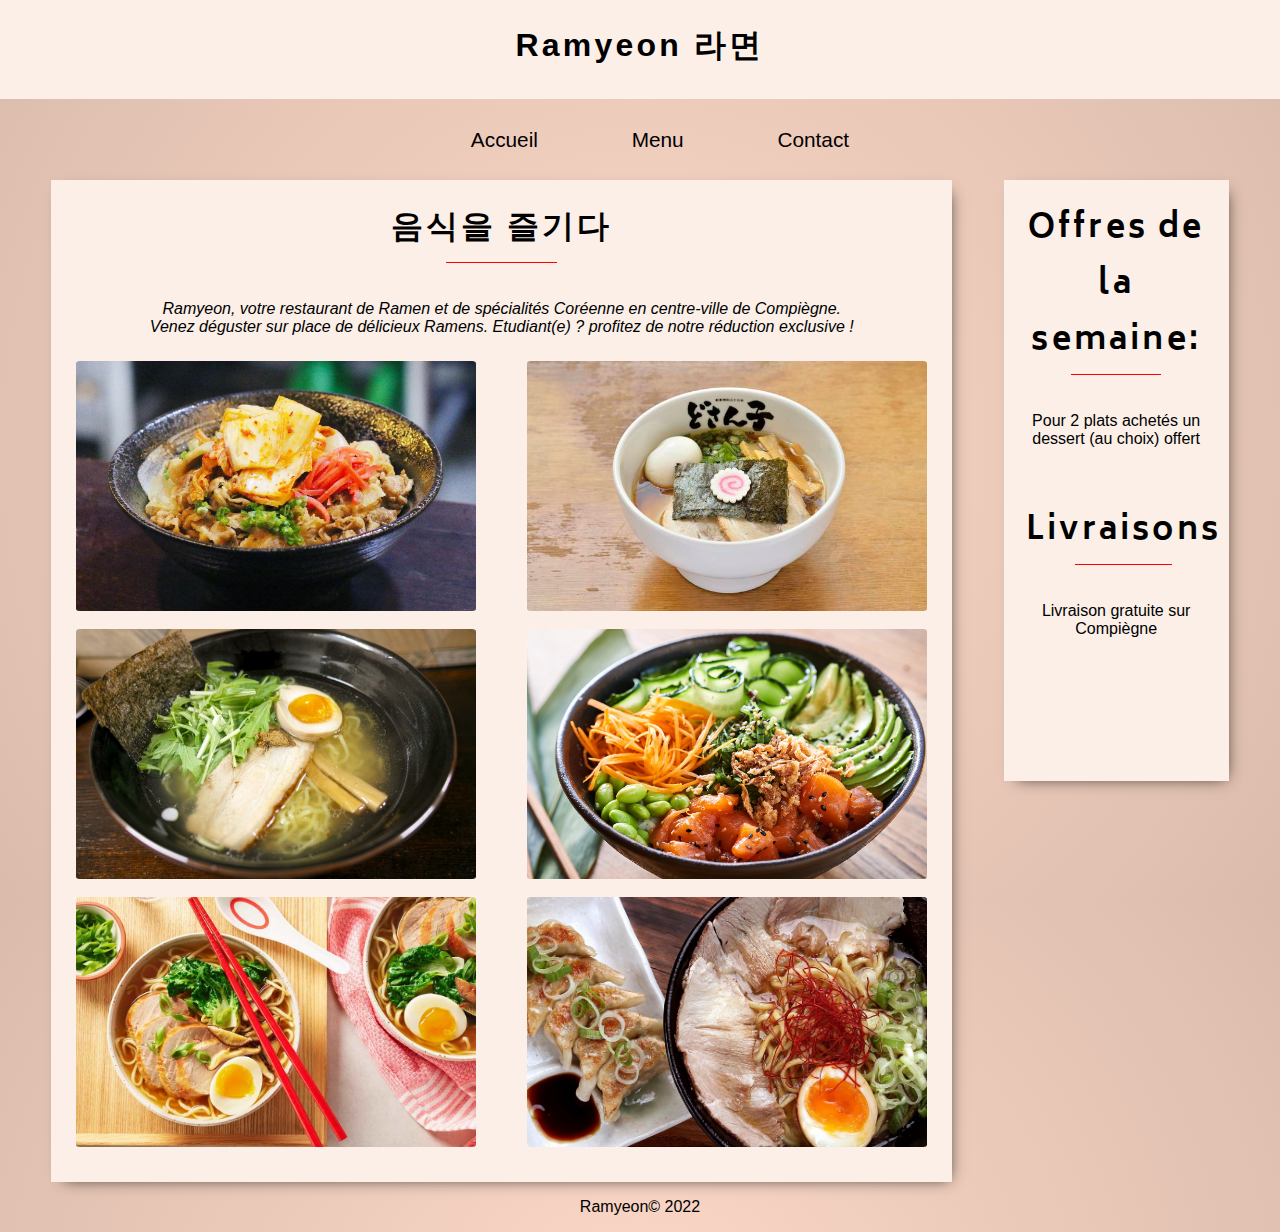
<file: index.html>
<!DOCTYPE html>
<html lang="en">

<head>
    <meta charset="UTF-8">
    <meta http-equiv="X-UA-Compatible" content="IE=edge">
    <meta name="viewport" content="width=device-width, initial-scale=1.0">
    <link rel="stylesheet" href="style.css">
    <link rel="icon" type="image/x-icon" href="/assets/pngegg.png">
    <link rel="preconnect" href="https://fonts.googleapis.com">
    <link rel="preconnect" href="https://fonts.gstatic.com" crossorigin>
    <link href="https://fonts.googleapis.com/css2?family=Biryani&family=Exo:wght@300&family=Yrsa&display=swap"
        rel="stylesheet">
    <link href="https://fonts.googleapis.com/icon?family=Material+Icons" rel="stylesheet">

    <title>Ramyeon</title>
</head>

<body>
    <div class="container">
        <header>
            <h1 class="main-title">
                <a href="/index.html">
                    Ramyeon 라면
                </a>
            </h1>
        </header>

        <nav class="nav-desktop">
            <ul>
                <li><a href="/index.html">Accueil</a></li>
                <li><a href="/menu.html">Menu</a></li>
                <li><a href="/contact.html">Contact</a></li>
            </ul>
        </nav>

        <button class="hamburger">
            <i class="menuIcon material-icons">menu</i>
            <i class="closeIcon material-icons">close</i>
        </button>
        <nav class="nav-mobile">
            <ul class="ul-mobile">
                <li class="li-mobile"><a href="/index.html">Accueil</a></li>
                <li class="li-mobile"><a href="/menu.html">Menu</a></li>
                <li class="li-mobile"><a href="/contact.html">Contact</a></li>
            </ul>
        </nav>

        <div class="aside-main-container">
            <main>
                <section class="main-description">
                    <h1 class="underlined">음식을 즐기다</h1>
                    <p class="main-paragraphe-description">
                        Ramyeon, votre restaurant de Ramen et de spécialités
                        Coréenne en centre-ville de Compiègne. Venez déguster sur place de délicieux Ramens.
                        Etudiant(e) ? profitez de notre réduction <a href="">exclusive</a> !</p>
                </section>

                <section class="main-images">
                    <!-- <div class="card">
                        <img class="card-img" src="/assets/bars-ramen-in-saigon-3227774_1280.jpg" alt="">
                        <p class="card-bottom">Test</p>
                    </div> -->
                    <img src="/assets/bars-ramen-in-saigon-3227774_1280.jpg" alt="">
                    <img src="/assets/e14c54e4-96ba-4592-aa54-12df6c4d5dd9.jpeg" alt="">
                    <img src="/assets/japanese-food-2196172_1280-1.jpg" alt="">
                    <img src="/assets/Poke-bowl.jpeg" alt="">
                    <img src="/assets/photo-1.jpeg" alt="">
                    <img src="/assets/ramen-2.jpg" alt="">
                </section>
            </main>

            <aside>
                <section>
                    <article>
                        <h1 class="underlined">Offres de la semaine:</h1>
                        <p>Pour 2 plats achetés un dessert (au choix) offert</p>
                    </article>
                    <br>
                    <article>
                        <h1 class="underlined">Livraisons</h1>
                        <p>Livraison gratuite sur Compiègne</p>
                    </article>
                    <div class="map-responsive">
                        <iframe
                            src="https://www.google.com/maps/embed?pb=!1m18!1m12!1m3!1d2596.0019836088395!2d2.826436315917028!3d49.408868169742085!2m3!1f0!2f0!3f0!3m2!1i1024!2i768!4f13.1!3m3!1m2!1s0x47e7d42fd350e39f%3A0xbce4f254cdcc97f2!2sGRETA%20Oise%2C%20Agence%20de%20Compi%C3%A8gne!5e0!3m2!1sfr!2sfr!4v1641386731250!5m2!1sfr!2sfr"
                            width="350" height="100" style="border:0;" allowfullscreen="" loading="lazy"></iframe>
                    </div>
                </section>
            </aside>
        </div>

        <!-- <div class="avis">
            <div class="avis-card">
                <h3 class="avis-name">José</h3>
                <p class="avis-description">Très bon restaurant, je recommande</p>
            </div>
            <div class="avis-card">
                <h3 class="avis-name">José</h3>
                <p class="avis-description">Très bon restaurant, je recommande</p>
            </div>
            <div class="avis-card">
                <h3 class="avis-name">José</h3>
                <p class="avis-description">Très bon restaurant, je recommande</p>
            </div>
            <div class="avis-card">
                <h3 class="avis-name">José</h3>
                <p class="avis-description">Très bon restaurant, je recommande</p>
            </div>
            <div class="avis-card">
                <h3 class="avis-name">José</h3>
                <p class="avis-description">Très bon restaurant, je recommande</p>
            </div>
            <div class="avis-card">
                <h3 class="avis-name">José</h3>
                <p class="avis-description">Très bon restaurant, je recommande</p>
            </div>
            <div class="avis-card">
                <h3 class="avis-name">José</h3>
                <p class="avis-description">Très bon restaurant, je recommande</p>
            </div>
            <div class="avis-card">
                <h3 class="avis-name">José</h3>
                <p class="avis-description">Très bon restaurant, je recommande</p>
            </div>
            <div class="avis-card">
                <h3 class="avis-name">José</h3>
                <p class="avis-description">Très bon restaurant, je recommande</p>
            </div>
            <div class="avis-card">
                <h3 class="avis-name">José</h3>
                <p class="avis-description">Très bon restaurant, je recommande</p>
            </div>
            <div class="avis-card">
                <h3 class="avis-name">José</h3>
                <p class="avis-description">Très bon restaurant, je recommande</p>
            </div>
            <div class="avis-card">
                <h3 class="avis-name">José</h3>
                <p class="avis-description">Très bon restaurant, je recommande</p>
            </div>
            <div class="avis-card">
                <h3 class="avis-name">José</h3>
                <p class="avis-description">Très bon restaurant, je recommande</p>
            </div>
            <div class="avis-card">
                <h3 class="avis-name">José</h3>
                <p class="avis-description">Très bon restaurant, je recommande</p>
            </div>
        </div> -->

        <footer>
            <p>Ramyeon&copy 2022</p>
        </footer>
    </div>
    <script src="/script.js"></script>
</body>

</html>
</file>
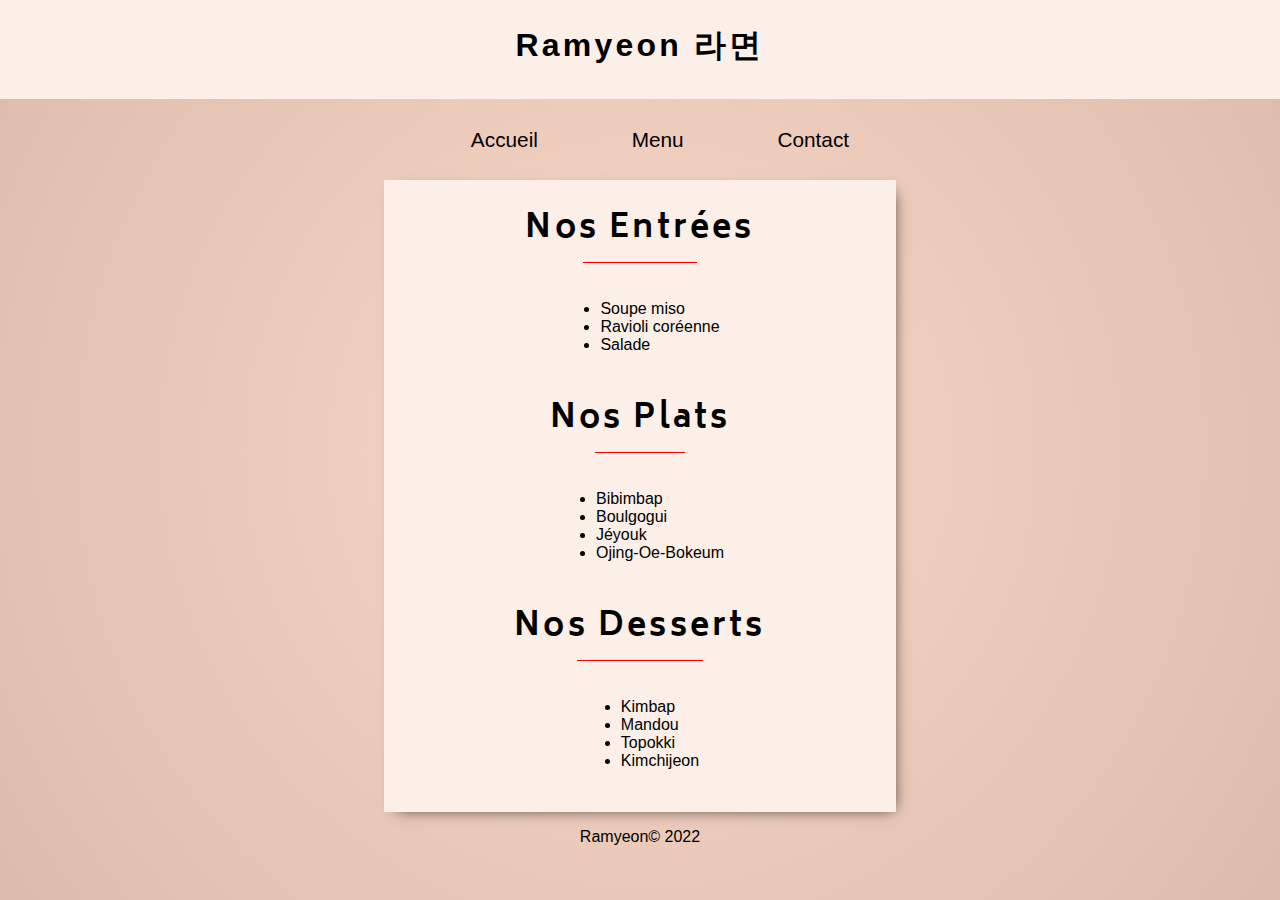
<file: menu.html>
<!DOCTYPE html>
<html lang="en">

<head>
    <meta charset="UTF-8">
    <meta http-equiv="X-UA-Compatible" content="IE=edge">
    <meta name="viewport" content="width=device-width, initial-scale=1.0">
    <link rel="stylesheet" href="style.css">
    <link rel="icon" type="image/x-icon" href="/assets/pngegg.png">
    <link href="https://fonts.googleapis.com/css2?family=Biryani&family=Exo:wght@300&family=Yrsa&display=swap"
    rel="stylesheet">
    <link href="https://fonts.googleapis.com/icon?family=Material+Icons" rel="stylesheet">
    <title>Ramyeon</title>
</head>

<body>
    <div class="container">
        <header>
            <h1>
                <a href="/index.html">
                    Ramyeon
                    라면
                </a>
            </h1>
        </header>

        <nav class="nav-desktop">
            <ul>
                <li><a href="/index.html">Accueil</a></li>
                <li><a href="/menu.html">Menu</a></li>
                <li><a href="/contact.html">Contact</a></li>
            </ul>
        </nav>

        <button class="hamburger">
            <i class="menuIcon material-icons">menu</i>
            <i class="closeIcon material-icons">close</i>
        </button>
        <nav class="nav-mobile">
            <ul class="ul-mobile">
                <li class="li-mobile"><a href="/index.html">Accueil</a></li>
                <li class="li-mobile"><a href="/menu.html">Menu</a></li>
                <li class="li-mobile"><a href="/contact.html">Contact</a></li>
            </ul>
        </nav>

        <div class="aside-main-container">
            <main class="main-menu">
                <section class="main-menu-description">

                    <h1 class="underlined">Nos Entrées</h1>
                    <ul>
                        <li>Soupe miso</li>
                        <li>Ravioli coréenne</li>
                        <li>Salade</li>
                    </ul>

                    <h1 class="underlined">Nos Plats</h1>
                    <ul>
                        <li>Bibimbap</li>
                        <li>Boulgogui</li>
                        <li>Jéyouk</li>
                        <li>Ojing-Oe-Bokeum</li>
                    </ul>

                    <h1 class="underlined">Nos Desserts</h1>
                    <ul>
                        <li>Kimbap</li>
                        <li>Mandou</li>
                        <li>Topokki</li>
                        <li>Kimchijeon</li>
                    </ul>

                </section>
            </main>
        </div>
        <footer>
            <p>Ramyeon&copy 2022</p>
        </footer>
    </div>
    <script src="/script.js"></script>
</body>

</html>
</file>
<file: style.css>
a, li, p {
    font-family: Verdana, Geneva, Tahoma, sans-serif;
}

body {
    height: 100vh;
    margin: 0;
    padding: 0;
    /* background-color: #dbbcac; */
    background: rgb(251, 239, 231);
    background: radial-gradient(circle, rgb(252, 216, 200) 0%, rgba(219, 188, 172, 1) 100%);
}

a {
    text-decoration: none;
    color: black;
}


.container {
    height: 100%;
}

header {
    display: flex;
    justify-content: center;
    align-items: center;
    background-color: #FBEFE7;
}

.nav-mobile {
    display: none;
}

nav {
    display: flex;
    justify-content: center;
    align-items: center;
    width: 40%;
    margin-left: 30%;
    margin-bottom: 1%;
    margin-top: 1%;
}

nav ul {
    list-style-type: none;
    display: flex;
    justify-content: space-around;
    width: 100%;
}

nav a {
    font-size: 1.3em;
}

nav a:hover {
    text-decoration: 1px underline red;
}

.aside-main-container {
    /* height: 100%; */
    display: flex;
}



h1 {
    letter-spacing: 0.1em;
    font-family: 'Biryani', sans-serif;
}

main {
    background-color: #FBEFE7;
    min-height: 10em;
    flex: 4;
    margin-left: 4%;
    margin-right: 4%;
    padding-bottom: 2%;
    -webkit-box-shadow: 5px 5px 15px -8px rgba(0, 0, 0, 0.81);
    box-shadow: 5px 5px 15px -8px rgba(0, 0, 0, 0.81);
}

.main-menu {
    margin-left: 30%;
    margin-right: 30%;
}

.main-description {
    display: flex;
    flex-direction: column;
    justify-content: center;
    align-items: center;
}

.main-menu-description {
    display: flex;
    flex-direction: column;
    justify-content: center;
    align-items: center;
}

.main-paragraphe-description {
    padding-left: 10%;
    padding-right: 10%;
    font-style: italic;
    text-align: center;
}

.underline {
    font-weight: bold;
}

.underline:hover {
    text-decoration: underline;
}

.main-images {
    display: flex;
    justify-content: space-around;
    flex-wrap: wrap;
}

.main-images img {
    max-height: 250px;
    width: 400px;
    object-fit: cover;
    margin: 1%;
    border-radius: 1%;
    transition: 400ms;
}

.main-images img:hover {
    transform: scale(1.02);
    -webkit-box-shadow: 5px 5px 15px -8px rgba(0, 0, 0, 0.81);
    box-shadow: 5px 5px 15px -8px rgba(0, 0, 0, 0.81);
}

.tel {
    display: flex;
    align-items: center;
}

.tel img {
    height: 20px;
    margin-right: 1.1em;
}

.mail {
    display: flex;
    align-items: center;
}

.mail img {
    height: 20px;
    margin-right: 1.1em;
}

aside {
    background-color: #FBEFE7;
    height: 40%;
    flex: 1;
    margin-right: 4%;
    -webkit-box-shadow: 5px 5px 15px -8px rgba(0, 0, 0, 0.81);
    box-shadow: 5px 5px 15px -8px rgba(0, 0, 0, 0.81);
    display: flex;
    justify-content: center;
    align-items: center;
}

aside section article {
    text-align: center;
    padding-left: 10%;
    padding-right: 10%;
}

.map-responsive {
    overflow: hidden;
    padding-bottom: 56.25%;
    position: relative;
    height: 0;
}

.map-responsive iframe {
    left: 0;
    top: 0;
    height: 100%;
    width: 100%;
    position: absolute;
}

footer {
    display: flex;
    flex-direction: column;
    justify-content: center;
    align-items: center;
}

.underlined {
    display: inline-block;
    padding-bottom: 5px;
    position: relative;
}

.underlined::before {
    content: "";
    position: absolute;
    width: 50%;
    height: 1px;
    bottom: 0;
    left: 25%;
    border-bottom: 1px solid red;
}

.card {
    position: relative;
    display: flex;
    flex-direction: column;
    justify-content: center;
    align-items: center;
    /* background-color: blue; */
}

.card-img {}

.card-bottom {
    position: absolute;
    bottom: 0;
    color: white;
    background-color: grey;
    text-align: center;
    width: 100%;
    height: 20%;
    display: flex;
    flex-direction: column;
    justify-content: center;
    align-items: center;

}

.avis {
    background-color: #FBEFE7;
    margin-top: 5%;
    min-height: 10em;
    margin-left: 4%;
    margin-right: 4%;
    -webkit-box-shadow: 5px 5px 15px -8px rgba(0, 0, 0, 0.81);
    box-shadow: 5px 5px 15px -8px rgba(0, 0, 0, 0.81);
    display: flex;
    flex-wrap: wrap;
}

.avis-card {
    background-color: #E4C3B3;
    min-height: 1em;
    max-width: 15em;
    display: flex;
    flex-direction: column;
    flex-wrap: wrap;
    margin: 1em;
    border-radius: 5%;
    -webkit-box-shadow: 5px 5px 15px -8px rgba(0, 0, 0, 0.81);
    box-shadow: 5px 5px 15px -8px rgba(0, 0, 0, 0.81);
}

.hamburger {
    display: none;
}

.avis-name {}

.avis-description {}

@media screen and (max-width: 600px) {

    .aside-main-container {
        flex-direction: column;
    }

    aside {
        margin-left: 2%;
    }

    main {
        background-color: #FBEFE7;
        min-height: 10em;
        flex: 1;
        /* margin-left: 4%;
        margin-right: 4%; */
        padding-bottom: 2%;
        -webkit-box-shadow: 5px 5px 15px -8px rgba(0, 0, 0, 0.81);
        box-shadow: 5px 5px 15px -8px rgba(0, 0, 0, 0.81);
    }

    .main-menu {
        margin-left: 5%;
        margin-right: 5%;
    }

    .nav-desktop {
        display: none;
    }

    .nav-mobile {
        display: flex;
        position: fixed;
        transform: translateY(-200%);
        transition: 700ms;
        z-index: 99;
    }

    .hamburger {
        position: fixed;
        z-index: 100;
        top: 7rem;
        right: 1rem;
        padding: 4px;
        border: black solid 1px;
        background: #FBEFE7;
        border-radius: 5%;
        cursor: pointer;
        display: block;
    }

    .closeIcon {
        visibility: hidden;
    }

    .ul-mobile {
        display: flex;
        flex-direction: column;
        background-color: #FBEFE7;
        top: 30;
        /* transform: translateY(-13%); */
        padding-left: 4rem;
        padding-right: 4rem;
        border-radius: 5%;
        -webkit-box-shadow: 5px 5px 15px -8px rgba(0, 0, 0, 0.81);
        box-shadow: 5px 5px 15px -8px rgba(0, 0, 0, 0.81);
    }

    .li-mobile {
        margin-top: 5%;
        margin-bottom: 5%;
    }

    .showMenu {
        transform: translateY(0);
    }
}
</file>
